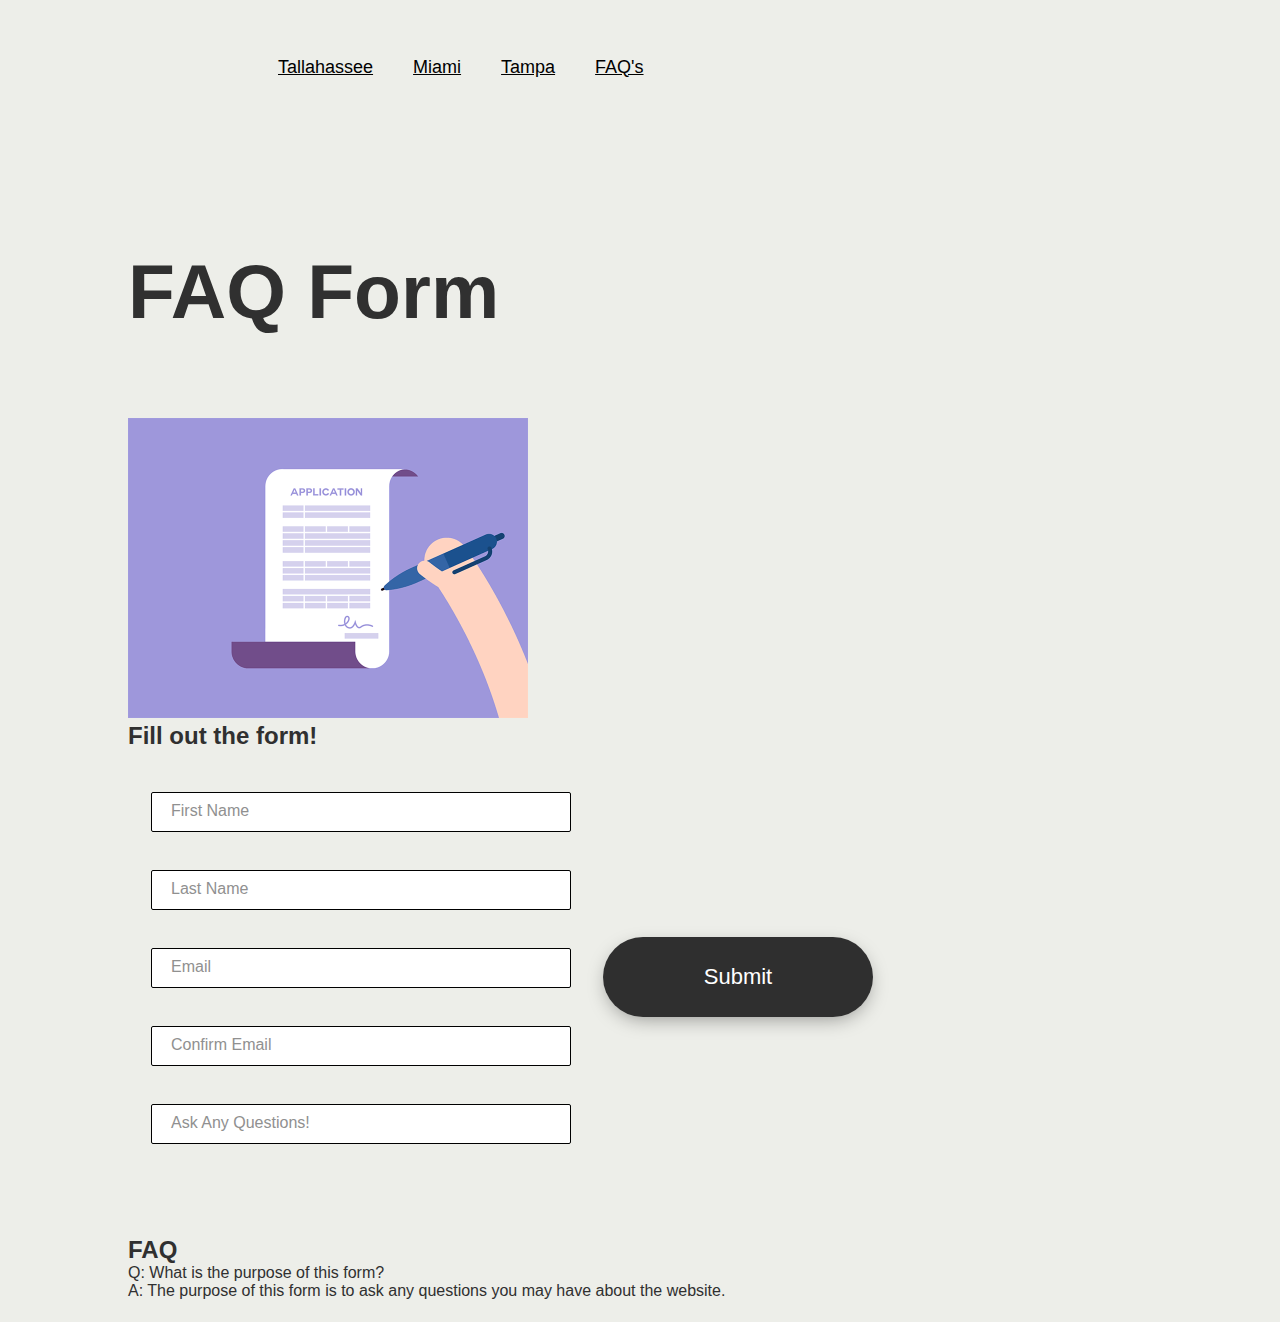
<file: d277-front-end-web-development/html files/form.html>
<!DOCTYPE html>
<html lang="en">
<head>
    <meta charset="UTF-8">
    <meta name="viewport" content="width=device-width, initial-scale=1.0">
    <title>Form</title> 
    <link rel="stylesheet" href="../css files/form.css">
    <link rel="preconnect" href="https://fonts.googleapis.com">
    <link rel="preconnect" href="https://fonts.gstatic.com" crossorigin>
    <link href="https://fonts.googleapis.com/css2?family=Nova+Round&display=swap" rel="stylesheet">
    <link rel="preconnect" href="https://fonts.googleapis.com">
    <link rel="preconnect" href="https://fonts.gstatic.com" crossorigin>
    <link href="https://fonts.googleapis.com/css2?family=Bodoni+Moda:ital,opsz,wght@0,6..96,400..900;1,6..96,400..900&family=Nova+Round&display=swap" rel="stylesheet">
    
</head>
<body>
    <header>
        <nav>
            <div class="NavBar">
                    <p>
                        <a class="nav" href="Tallahasee.html" target="_blank">
                            Tallahassee
                        </a>
                    </p> 
                    <p>
                        <a class="nav"  href="Miami.html" target="_blank">
                            Miami
                        </a>
                    </p> 
            
                    <p>
                        <a class="nav" href="Tampa.html" target="_blank">
                            Tampa
                        </a>  
                    </p> 
            
                    <p>
                        <a class="nav" href="form.html" target="_blank">
                            FAQ's
                        </a> 
                    </p> 
                </nav>
    
    
    </header>
<section>
            <form onsubmit="return validateForm()" class="form">

<h1>
        FAQ Form
            </h1>
            <img src="../images/signform_loop-output_800x600.gif" alt="sign form gif" class="signform">

            <h2>Fill out the form!</h2>
        </div>

        <div class= "container">
                <div class="cta-form">
                    <input type="text" placeholder="FirstName" class="form__input" id="firstname" />
                    <label for="name" class="form__label">First Name</label>
                
                    <input type="text" placeholder="FirstName" class="form__input" id="lastname" />
                    <label for="name" class="form__label">Last  Name</label>
        
                    <input type="email" placeholder="Email" class="form__input" id="email1" />
                    <label for="email1" class="form__label">Email</label>

                    <input type="email" placeholder="ConfirmEmail" class="form__input" id="email2" />
                    <label for="email2" class="form__label">Confirm Email</label>
            
                    <input type="text" placeholder="Subject" class="form__input" id="subject" />
                    <label for="subject" class="form__label">Ask Any Questions!</label>
                </div> 
                <div class="subcontainer">
            <button type="submit" id="btn">
                <p id="btnText">Submit</p>
                    <div class="check-box">
                        <svg xmlns="http://www.w3.org/2000/svg" viewBox="0 0 50 50">
                            <path fill="transparent" d="M14.1 27.2l7.1 7.2 16.7-16.8" />
                        </svg>
                    </div>
                </button>
                </div>
                    </form> 
          </section>
        <br>
        <br>
    <aside>
        <div class="aside">
            <h2>FAQ</h2>
            <p>Q: What is the purpose of this form?</p>
            <p>A: The purpose of this form is to ask any questions you may have about the website.</p>
        </div>
    </aside>
    
    <script type="text/javascript">
        const btn = document.querySelector("#btn");
        const btnText = document.querySelector("#btnText");
    
        btn.onclick = () => {
            btnText.innerHTML = "Thanks";
            btn.classList.add("active");
        };
    
        function validateForm() {
            let email1 = document.getElementById("email1").value;
            let email2 = document.getElementById("email2").value;

            if (email1 !== email2) {
                alert("The emails do not match. Please double-check your input.");
                return false; // Prevent form submission
            } else {
                return true; // Allow form submission
            }
}

    </script>

</body>
</html>
</file>
<file: d277-front-end-web-development/css files/form.css>
@import url('https://fonts.googleapis.com/css2?family=Inter:wght@100;200;300;400;500;600;700;800;900&display=swap');

/* Global Styles */
*,
*::before,
*::after {
  margin: 0;
  padding: 0;
  box-sizing: border-box;
  text-decoration: none;
}

html {
  --black: #303030;
  --grey: #909090;
  --off-white: #EDEEE9;
  --code: #D8DBCE;
  position: relative;
  overflow-x: hidden;
  scroll-behavior: smooth;
  --sans-serif: 'Inter', sans-serif;
  background-color: var(--off-white);
  
  body {
    background-color: var(--off-white);
    color: var(--black);
    font-family: var(--sans-serif);
    min-height: 100vh;
    width: 100%;
    padding: 2.5vh 10vw;
    
    display: flex;
    flex-direction: column;
    justify-content: center;
    align-items: flex-start;
    
    h1 {
      font-size: clamp(1rem, 6vw, 10rem);
      margin: 15vh 0 2rem;
    }
    
    a {
      text-decoration: underline;
      color: black;
    }
    
    code {
      font-size: 1rem;
      padding: 0 0.5rem;
      background-color: code;
    }
    
    .explanation {
      width: 100%;
      margin-bottom: 15vh;
      p {
        font-size: 1rem;
        max-width: 75ch;
        margin: 2rem 0;
      }
      
      ul:last-child {
        margin-bottom: 2rem;
      }
      ul {
        display: flex;
        flex-direction: column;
        
        li {
          list-style: none;
          position: relative;
          margin: 0.5rem 0;
          &::before {
            content: '👉';
            position: absolute;
            top: -0.25rem;
            left: -2rem;
          }
        }
      }
    }
    
    .container {
      width: 100%;
      max-width: 768px;
      display: flex;
      flex-direction: column;
      justify-content: center;
      align-items: center;
      padding: 2rem 2rem 1.5rem;
      background-color: code;
      
      @media (min-width: 768px) {
        flex-direction: row;
        align-items: center;
      }
      
      .cta-form {
        margin-bottom: 2rem;
        text-align: center;
        
        @media (min-width: 768px) {
          margin-bottom: 0;
          margin-right: 2rem;
          text-align: left;
        }
        
        h2 {
        font-size: 1.5rem;
        width: 100%;
        max-width: 25ch;
        margin: 0 auto;
        text-align: center;
        
          @media (min-width: 768px) {
            text-align: left;
            margin: 0;
          }
        }
        
        p {
          margin-top: 1rem;
          font-size: 1rem;
          width: 100%;
          max-width: 24ch;
        }
      }
      
    }
    
}
  


  .form {
      align-self: center;
    }


  
  
    .form__input {
      width: clamp(120px, 50vw, 420px);
      height: 2.5rem;
      padding: 0 1.25rem;
      border: 1px solid black;
      border-radius: 2px;
      margin: 0.625rem auto;
      transition: all 250ms;
      @media (min-width: 768px) {
        width: clamp(120px, 35vw, 420px);
      }
      
      
      &:focus {
        outline: none;
        border-top-color: rgba(0,0,0,0.1);
      }

      /* When the input field (.form__input) is in focus, 
transform the .form__label and change colors*/
      /* ALSO, if the input field's placeholder is NOT shown (when the input field has content),
         transform the .form__label and change colors. */
      &:focus + .form__label, &:not(:placeholder-shown) + .form__label {
        transform: translateY(-4.50rem) scale(1);
        color: black;
      }
      
      /* THIS PART IS IMPORTANT!! */
      /* The block below hides the placeholder entirely. */
      /* For all intents and purposes, the placeholder no longer exists. */
      /* What shows on the input field is only the label*. */
      /* HOWEVER, the input fields still recognizes that the placeholder exists!*/
      /* The placeholder is just invisible. We need the placeholder to exist for
         some weird CSS stuff. If we skip this, we can't make it CSS-only. */
      &::placeholder {
          display: none;
          color: transparent;
        
          
          -webkit-user-select: none; /* Safari */
          -ms-user-select: none; /* IE 10 and IE 11 */
          user-select: none; /* Standard syntax */
      }
      
      /* When the placeholder is NOT shown,
         style the top border. */
      /* This makes the top border fade-out when the placeholder disappears. */
      &:not(:placeholder-shown) {
        border-top-color: rgba(0, 0, 0, 0.5);
      }
    }

    .form__label {
      font-size: 1rem;
      color: var(--grey);
      display: block;
      
      /* Moves the label on TOP of the placeholder */
      /* You'll need to change this as needed */
      transform: translate(1.25rem,-2.5rem);
      transform-origin: 0 0; /* Used later for transitions */
      transition: all 500ms;
      
      -webkit-user-select: none; /* Safari */
      -ms-user-select: none; /* IE 10 and IE 11 */
      user-select: none; /* Standard syntax */
      
      /* THIS PART IS IMPORTANT! */
      /* This line prevents the label from being selected.*/
      /* This is crucial because if this line doesn't exist, users can
         click on the label, instead of the input field. That's bad UX! */
      pointer-events: none; 
    }
    
  }


  @import url('https://fonts.googleapis.com/css2?family=Poppins:wght@100;200;300;400;500;600;700;800;900&display=swap');

*{
    margin: 0;
    padding: 0;
    box-sizing: border-box;
    font-family: 'Poppins', sans-serif;
}

.subcontainer{
    width: 100%;
    display: flex;
    justify-content: center;
    align-items: center;
}

button{
    width: 270px;
    height: 80px;
    border: none;
    outline: none;
    background: #2f2f2f;
    color: #fff;
    font-size: 22px;
    border-radius: 40px;
    text-align: center;
    box-shadow: 0 6px 20px -5px rgba(0,0,0,0.4);
    position: relative;
    overflow: hidden;
    cursor: pointer;
}

.check-box{
    width: 80px;
    height: 80px;
    border-radius: 40px;
    box-shadow: 0 0 12px -2px rgba(0,0,0,0.5);
    position: absolute;
    top: 0;
    right: -40px;
    opacity: 0;
}

.check-box svg{
    width: 40px;
    margin: 20px;
}

svg path{
    stroke-width: 3;
    stroke: #fff;
    stroke-dasharray: 34;
    stroke-dashoffset: 34;
    stroke-linecap: round;
}

.active{
    background: #85A98F;
    transition: 1s;
}

.active .check-box{
    right: 0;
    opacity: 1;
    transition: 1s;
}

.active p{
    margin-right: 125px;
    transition: 1s;
}

.active svg path{
    stroke-dashoffset: 0;
    transition: 1s;
    transition-delay: 1s;

}

.signform {
    width: 50%;
    display: inline-flex;
    justify-content: right;
    align-items: right;
    margin-top: 50px;
}

nav {
  overflow: hidden;
  display: flex;
  flex-direction: row;
  justify-content: center;
  padding: 10px 0;
  margin: 0
}

.NavBar {
  display: flex;
  justify-content: center;
  align-items: center;
  padding: 10px 0;
  margin: 0 130px;
}

/* Style the links inside the navigation bar */
nav a {
  color: #2E2D4D;
  text-decoration: none;
  padding: 14px 20px;
  display: inline-block;
  font-size: 16px;
  transition: background-color 0.3s;
  font-size: large;
}

/* Change the color when hovering over a link */
nav a:hover {
  background-color: #575757;;
  border-radius: 5px;
}

/* Add an active class for the current page */
nav a.active {
  background-color: #04AA6D;
  border-radius: 5px;
}

/* Responsive design for smaller screens */
@media screen and (max-width: 600px) {
  nav {
      flex-direction: column;
      align-items: center;
  }
  nav a {
      display: block;
      text-align: center;
      width: 100%;
  }
}
a {
  text-decoration: none;
}
</file>
